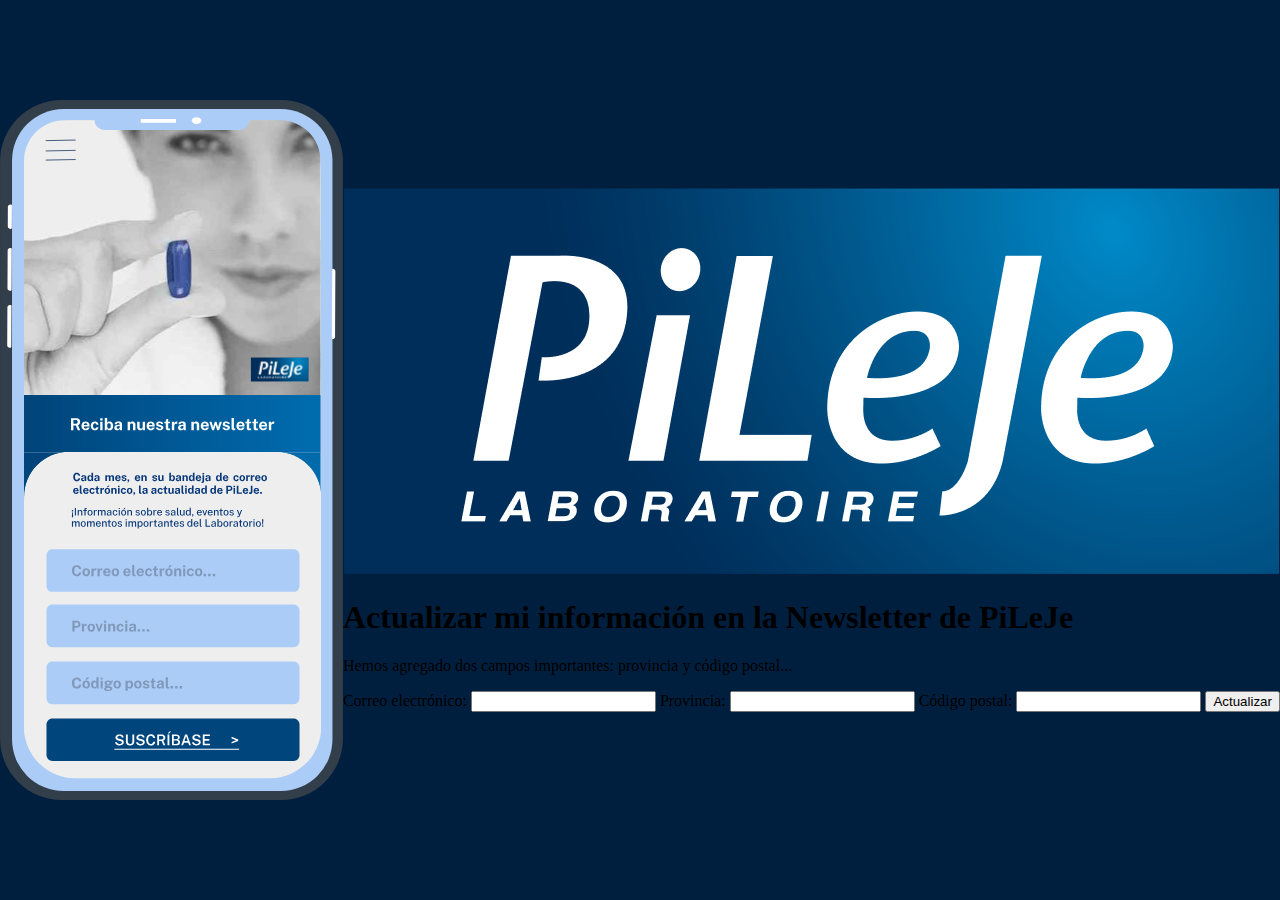
<file: index.html>
<!-- index.html -->
<!DOCTYPE html>
<html lang="es">
<head>
    <meta charset="UTF-8">
    <meta name="viewport" content="width=device-width, initial-scale=1.0">
    <title>Tu Página</title>
    <link rel="stylesheet" href="styles.css">
</head>
<body>
    <!-- Sección del SVG -->
    <div id="pagina1">
        <!-- Incluye tu archivo SVG aquí y agrega un enlace dentro del SVG -->
        <object type="image/svg+xml" data="tuarchivo.svg" id="miSVG">
            <a href="pagina2.html" target="_blank" title="Ir a la página 2">
                <!-- Contenido SVG aquí -->
            </a>
        </object>
    </div>

    <script src="script.js"></script>
</body>
</html>

<!-- pagina2.html -->
<!DOCTYPE html>
<html lang="es">
<head>
    <meta charset="UTF-8">
    <meta name="viewport" content="width=device-width, initial-scale=1.0">
    <link rel="stylesheet" href="styles.css">
</head>
<body>
    <!-- Sección del Formulario -->
    <div id="pagina2">
        <img src="logo.png" alt="Logo">
        <h1>Actualizar mi información en la Newsletter de PiLeJe</h1>
        <p>Hemos agregado dos campos importantes: provincia y código postal...</p>
        <form>
            <label for="correo">Correo electrónico:</label>
            <input type="email" id="correo" name="correo" required>

            <label for="provincia">Provincia:</label>
            <input type="text" id="provincia" name="provincia" required>

            <label for="codigo-postal">Código postal:</label>
            <input type="text" id="codigo-postal" name="codigo-postal" required>

            <button type="submit">Actualizar</button>
        </form>
    </div>
</body>
</html>
</file>
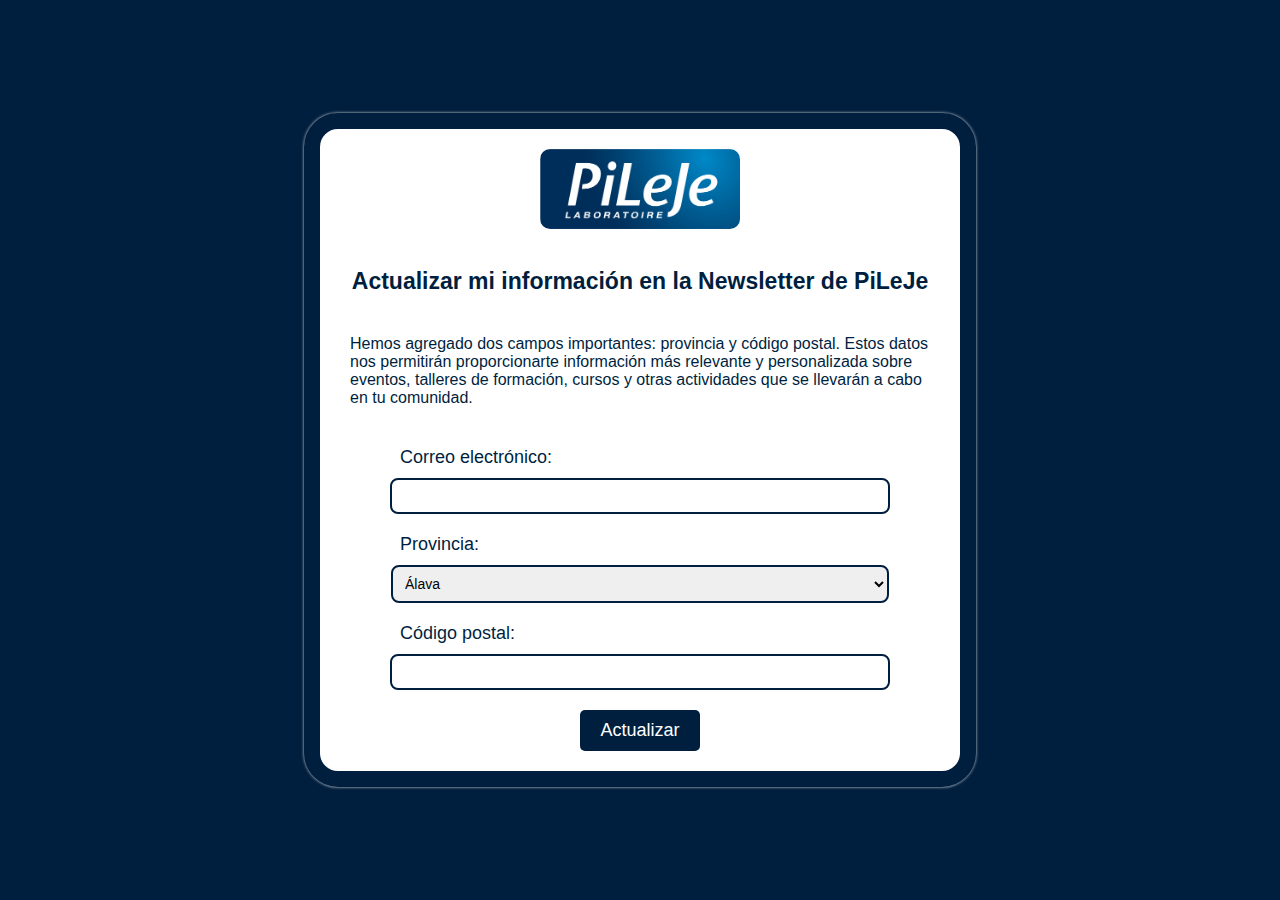
<file: formulario.html>
<!DOCTYPE html>
<html lang="es">
<head>
    <meta charset="UTF-8">
    <meta name="viewport" content="width=device-width, initial-scale=1.0">
    <title>Página 2</title>
    <link rel="stylesheet" href="styles.css">
</head>
<body>

<!-- Sección del Formulario -->
<div id="formulario-section">
    <div id="formulario-container">
        <a href="https://www.pileje.es/" target="_blank" title="Ir a PiLeJe">
            <img src="logo.png" alt="Logo">
        </a>
        <h1>Actualizar mi información en la Newsletter de PiLeJe</h1>
        <p>Hemos agregado dos campos importantes: provincia y código postal. Estos datos nos permitirán proporcionarte información más relevante y personalizada sobre eventos, talleres de formación, cursos y otras actividades que se llevarán a cabo en tu comunidad.</p>
        <form action="procesar_formulario.php" method="post">
            <label for="correo">Correo electrónico:</label>
            <input type="email" id="correo" name="correo" required>
        
            <label for="provincia">Provincia:</label>
            <select id="provincia" name="provincia" required>
                <option value="alava">Álava</option>
                <option value="albacete">Albacete</option>
                <option value="alicante">Alicante</option>
                <option value="almeria">Almería</option>
                <option value="asturias">Asturias</option>
                <option value="avila">Ávila</option>
                <option value="badajoz">Badajoz</option>
                <option value="barcelona">Barcelona</option>
                <option value="burgos">Burgos</option>
                <option value="caceres">Cáceres</option>
                <option value="cadiz">Cádiz</option>
                <option value="cantabria">Cantabria</option>
                <option value="castellon">Castellón</option>
                <option value="ciudad-real">Ciudad Real</option>
                <option value="cordoba">Córdoba</option>
                <option value="cuenca">Cuenca</option>
                <option value="gerona">Girona</option>
                <option value="granada">Granada</option>
                <option value="guadalajara">Guadalajara</option>
                <option value="guipuzcoa">Guipúzcoa</option>
                <option value="huelva">Huelva</option>
                <option value="huesca">Huesca</option>
                <option value="islas-baleares">Islas Baleares</option>
                <option value="jaen">Jaén</option>
                <option value="la-coruna">La Coruña</option>
                <option value="la-rioja">La Rioja</option>
                <option value="las-palmas">Las Palmas</option>
                <option value="leon">León</option>
                <option value="lerida">Lleida</option>
                <option value="lugo">Lugo</option>
                <option value="madrid">Madrid</option>
                <option value="malaga">Málaga</option>
                <option value="murcia">Murcia</option>
                <option value="navarra">Navarra</option>
                <option value="orense">Orense</option>
                <option value="palencia">Palencia</option>
                <option value="pontevedra">Pontevedra</option>
                <option value="salamanca">Salamanca</option>
                <option value="segovia">Segovia</option>
                <option value="sevilla">Sevilla</option>
                <option value="soria">Soria</option>
                <option value="tarragona">Tarragona</option>
                <option value="tenerife">Tenerife</option>
                <option value="teruel">Teruel</option>
                <option value="toledo">Toledo</option>
                <option value="valencia">Valencia</option>
                <option value="valladolid">Valladolid</option>
                <option value="vizcaya">Vizcaya</option>
                <option value="zamora">Zamora</option>
                <option value="zaragoza">Zaragoza</option>
                <option value="andorra">Andorra</option>
            </select>
            
            <label for="codigo-postal">Código postal:</label>
            <input type="text" id="codigo-postal" name="codigo-postal" required>
        
            <button type="submit">Actualizar</button>
        </form>
    </div>
</div>


    <script src="script.js"></script>
</body>
</html>
</file>
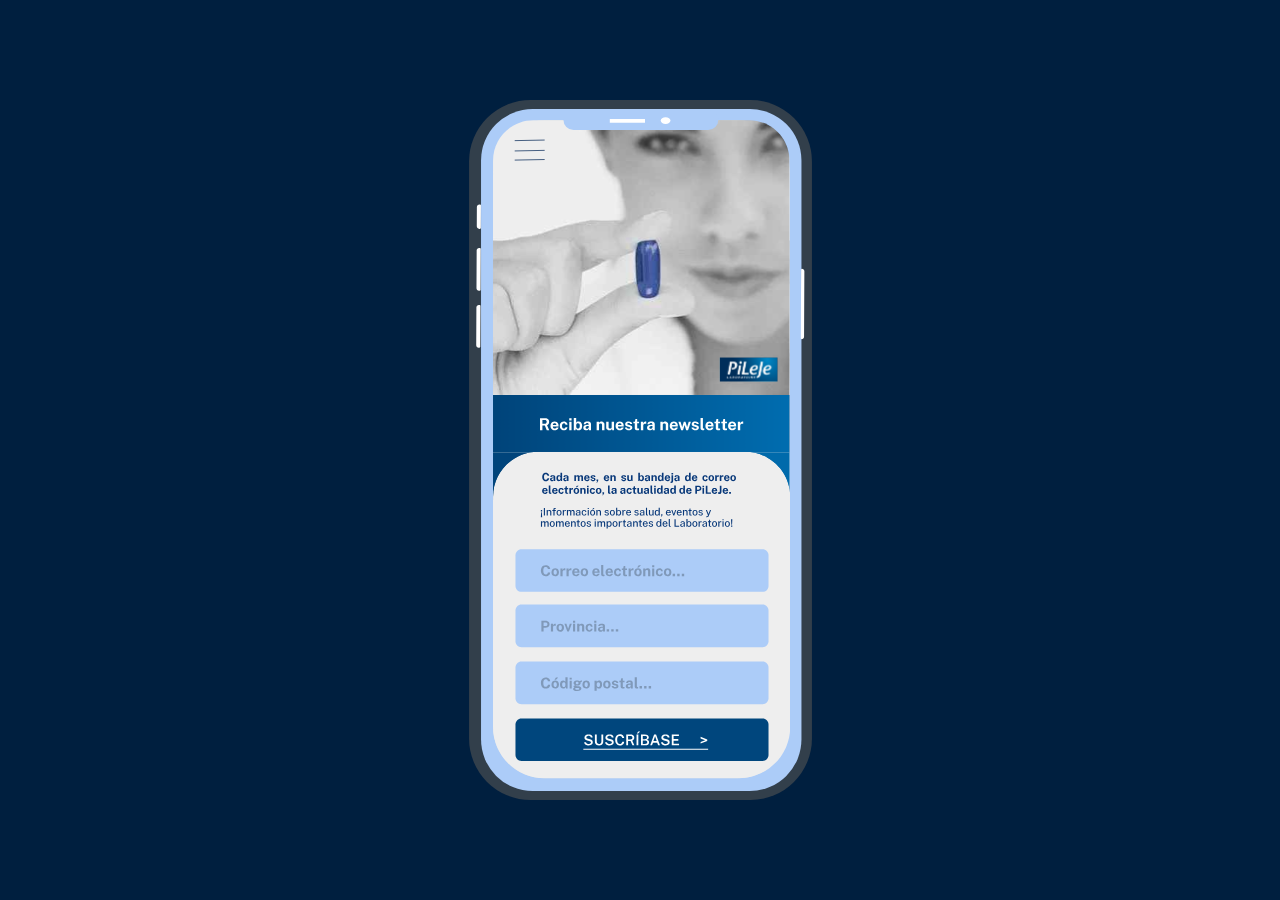
<file: svg.html>
<!DOCTYPE html>
<html lang="es">
<head>
    <meta charset="UTF-8">
    <meta name="viewport" content="width=device-width, initial-scale=1.0">
    <title>Página 1</title>
    <link rel="stylesheet" href="styles.css">
</head>
<body>

    <!-- Sección del SVG -->
    <div id="svg-section">
        <div id="movil-container">
            <!-- Incluye tu archivo SVG aquí y agrega un enlace dentro del SVG -->
            <object type="image/svg+xml" data="tuarchivo.svg" id="miSVG">
                <a href="pagina2.html" title="Ir a la página del formulario">
                    <!-- Contenido SVG aquí -->
                </a>
            </object>
        </div>
    </div>

    <script src="script.js"></script>
</body>
</html>
</file>
<file: styles.css>
body {
    margin: 0;
    padding: 0;
    display: flex;
    align-items: center;
    justify-content: center;
    height: 100vh;
    background-color: #001f3f; /* Fondo azul marino */
}

#movil-container {
    position: relative;
    max-width: 100%; /* Ajuste para que no se desborde en pantallas pequeñas */
}

#iphone {
    width: 100%; /* Ajuste del ancho del iPhone al 100% del contenedor */
    max-width: 375px; /* Ancho máximo del iPhone */
    height: auto; /* Altura automática para mantener la proporción */
    background-color: #fff;
    border: 16px solid #001f3f; /* Color azul oscuro para la funda */
    border-radius: 34px;
    box-shadow: 0 0 10px rgba(0, 0, 0, 0.3);
    overflow: hidden;
}

#miSVG {
    width: 100%;
    height: 100%;
    max-width: 375px; /* Ancho máximo del iPhone */
    max-height: 700px; /* Alto máximo del iPhone */
    display: block; /* Asegurar que sea un elemento de bloque */
    margin: 0 auto; /* Centrar horizontalmente */
}
#formulario-container {
            width: 100%;
            max-width: 600px; /* Ancho máximo del formulario */
            background-color: #ffffff; /* Fondo azul marino */
            border: 16px solid #001f3f; /* Color azul oscuro para el contenedor del formulario */
            border-radius: 34px;
            box-shadow: 0 0 3px rgba(230, 229, 229, 20);
            overflow: hidden;
            padding: 20px;
            text-align: center;
            font-family: 'Raleway', sans-serif;
        }

        #formulario-container img {
            width: 200px;
            height: 80px;
            margin-bottom: 20px;
            color: #001f3f;
            border-radius: 10px;
        }

        #formulario-container h1 {
            font-size: 23px;
            margin-bottom: 40px;
            color: #001f3f;
        }

        #formulario-container p {
            font-size: 16px;
            margin-bottom: 40px;
            color: #001f3f;
            text-align: left;
            padding-left: 10px; /* Ajusta el valor según sea necesario */
            padding-right: 10px;
        }
        

        #formulario-container form {
            display: flex;
            flex-direction: column;
            align-items: center;
            color: #001f3f;
        }

        #formulario-container label {
            font-size: 18px;
            margin-bottom: 10px;
            text-align: left; /* Alinea el texto a la izquierda */
            width: 80%; /* Ajusta el ancho para que sea consistente con los campos */
        }
        

        #formulario-container input, #formulario-container select { 
            width: 80%;
            padding: 8px; /* Reducir el padding */
            margin-bottom: 20px;
            font-size: 14px; /* Reducir el tamaño de la fuente */
            border-radius: 8px; /* Agregar bordes redondeados */
            border: 2px solid #001f3f; /* Color del borde */
        }

        #formulario-container select {
            width: 83%;
            height: 38px; /* Ajusta la altura para que sea consistente con los otros campos */
        }
        
        #formulario-container button {
            background-color: #001f3f;
            color: #ffffff;
            padding: 10px 20px;
            font-size: 18px;
            border: none;
            border-radius: 5px;
            cursor: pointer;
        }
</file>
